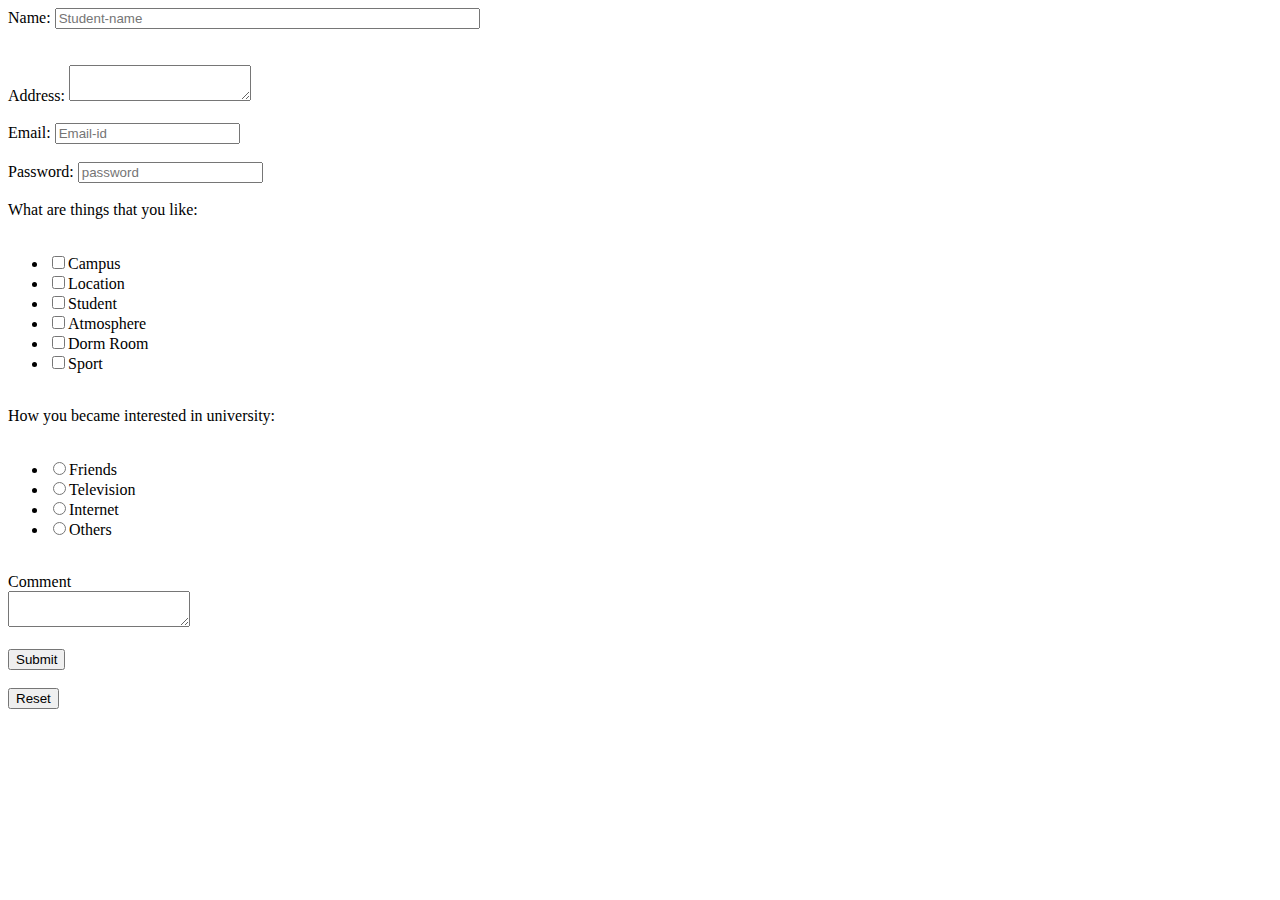
<file: cac1.html>
<!DOCTYPE html>
<html>
 <head><title>Campus Visit</title>
 </head>
 <body>
 <form name="std_details" method="post">
 <label for="sname">Name:</label>
 <input type="sname" id="sname" placeholder="Student-name" size="50">
 <span></span>
 <br><br><br>
 <label>Address:</label>
 <textarea height="5" width="50"></textarea><br><br>
 <label for="email">Email:</label>
 <input type="email" id="email" placeholder="Email-id"/>
 <span></span>
 <br><br>
 <label for="pass">Password:</label>
 <input type="pass" id="pass" placeholder="password"/>
 <span></span>
 <br><br>
 What are things that you like:<br><br>
 <ul>
 <li><input type="checkbox" name="camp">Campus</li>
 <li><input type="checkbox" name="camp">Location</li>
 <li><input type="checkbox" name="camp">Student</li> 
 <li><input type="checkbox" name="camp">Atmosphere</li>
 <li><input type="checkbox" name="camp">Dorm Room</li>
 <li><input type="checkbox" name="camp">Sport</li>
 </ul><br>
 How you became interested in university:<br><br>
 <ul>
 <li><input type="radio" name="iu">Friends</li>
 <li><input type="radio" name="iu">Television</li>
 <li><input type="radio" name="iu">Internet</li>
 <li><input type="radio" name="iu">Others</li>
 </ul>
 <br>
 Comment<br>
 <textarea height="5" width="50"></textarea><br><br>
 <button id="submit">Submit</button><br><br>
 <script>
    $("#submit").click(function() {
       alert("The Form has been Submitted.");
    });
 </script>
 <button type="reset">Reset</button>
 </form>
 </body>
</html>
<script>
    var sname=document.getElementById('sname');
    var email=document.getElementById('email');
    var pass=document.getElementById('pass');
    var span=document.getElementsByTagName('span');
    sname.onkeydown=function()
    {
       const regname= /^[A-Z]+[a-zA-Z]+$/;
       if(regname.test(sname.value))
       {
         span[0].innerText="Your name is Valid";
         span[0].style.color="lime";  
       }
       else{
           span[0].innerText="Invalid name";
           span[0].style.color="red";
       }}
    email.onkeydown=function()
    {
       const regex2= /^([a-z0-9\.-]+)@([a-z0-9]+)\.([in])$/;
       if(regex2.test(email.value))
       {
         span[1].innerText="Your Email is Valid";
         span[1].style.color="lime";  
       }
       else{
           span[1].innerText="Invalid Email Id";
           span[1].style.color="red";
       }}
       pass.onkeydown=function()
       {
          const regpass= /(?=.*[a-z])(?=.*[A-Z])(?=.*[0-9])(?=.*[!@#\$%\^&\*])(?=.{7,})/;
          if(regpass.test(pass.value))
       {
         span[2].innerText="Password Valid";
         span[2].style.color="lime";  
       }
       else{
           span[2].innerText="Password must conatain(Ucase,Lcase,Number,Schar)";
           span[2].style.color="red";
       }   
       }

</script>
</file>
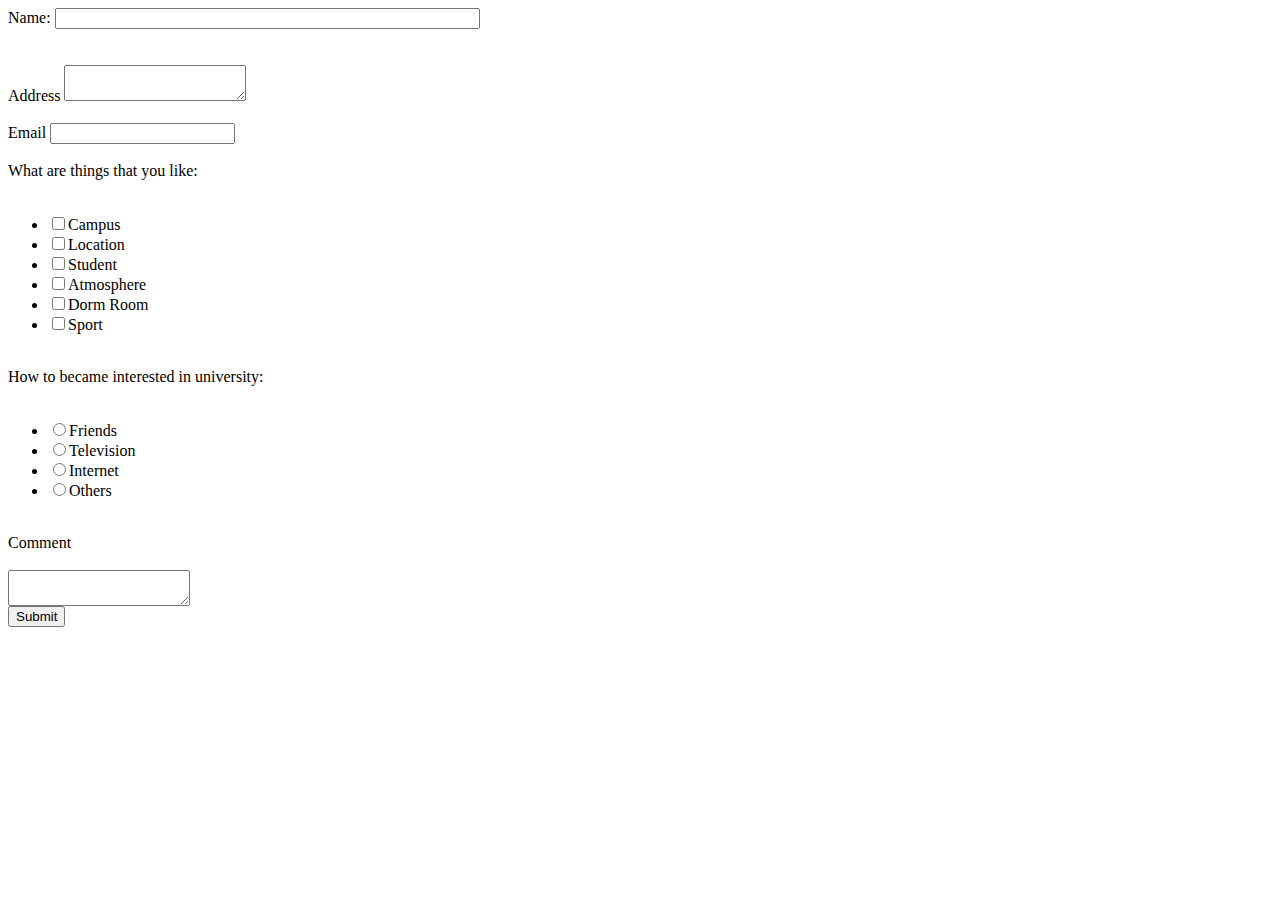
<file: feedback.html>
<html>
 <head>
     <title>Campus Visit</title>
 </head>
  <body>
  <form name="std_details" method="post">
  <label>Name:</label>
  <input type="text" size="50"><br><br><br>
  <label>Address</label>
  <textarea height="5" width="50"></textarea><br><br>
  <label>Email</label>
  <input type="email"/><br><br>
 What are things that you like:<br><br>
 <ul>
 <li><input type="checkbox" name="camp">Campus</li>
 <li><input type="checkbox" name="camp">Location</li>
 <li><input type="checkbox" name="camp">Student</li> 
 <li><input type="checkbox" name="camp">Atmosphere</li>
 <li><input type="checkbox" name="camp">Dorm Room</li>
 <li><input type="checkbox" name="camp">Sport</li>
 </ul><br>
 How to became interested in university:<br><br>
 <ul>
 <li><input type="radio" name="iu">Friends</li>
 <li><input type="radio" name="iu">Television</li>
 <li><input type="radio" name="iu">Internet</li>
 <li><input type="radio" name="iu">Others</li>
 </ul>
 <br>
 Comment<br><br>
 <textarea height="5" width="50"></textarea><br>
 <button>Submit</button>
 </form>
 </body>

</html>
</file>
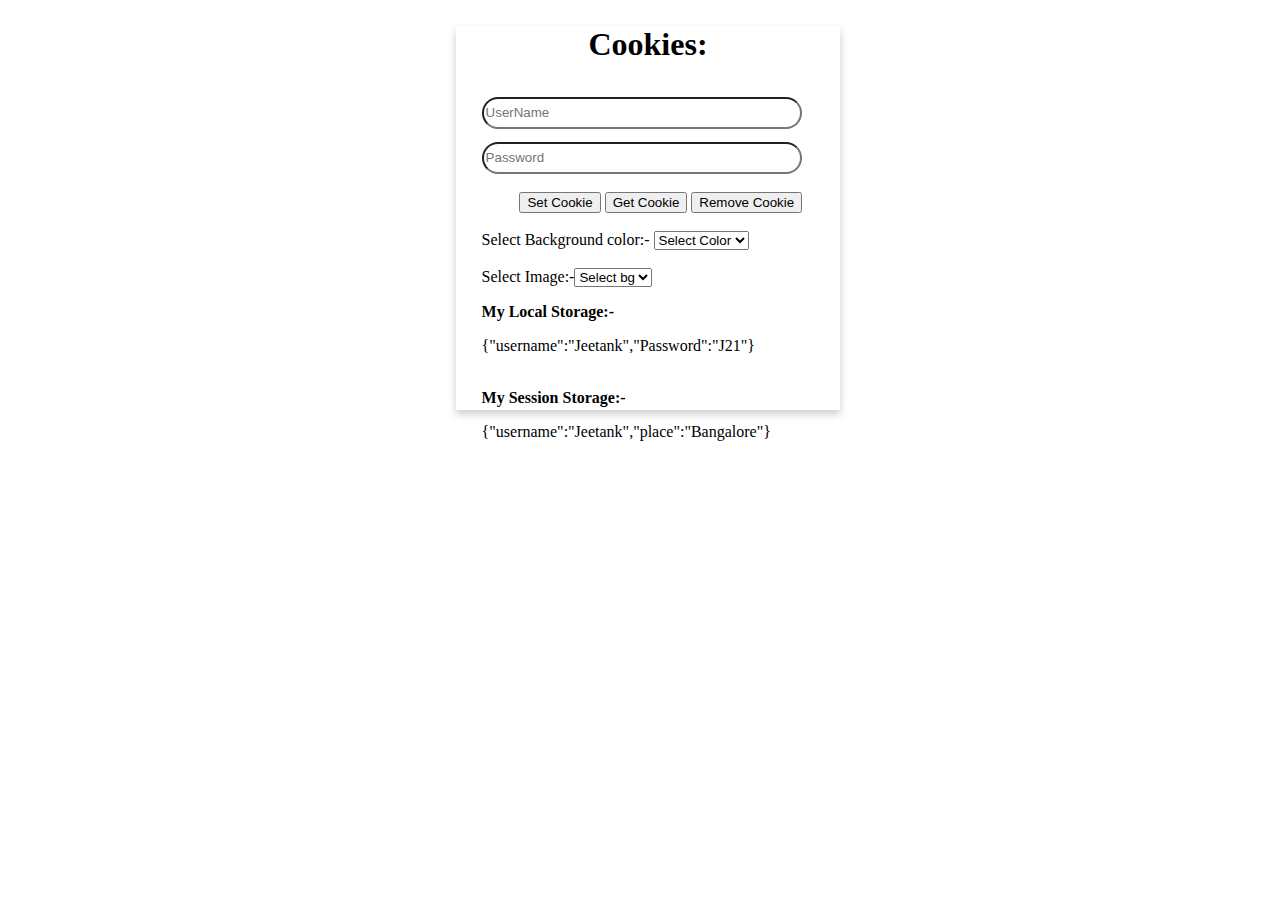
<file: cookies(lab-6)/cookies.html>
<html>
<!DOCTYPE html>
<html lang="en">

<head>
    <meta charset="UTF-8">
    <meta http-equiv="X-UA-Compatible" content="IE=edge">
    <meta name="viewport" content="width=device-width, initial-scale=1.0">
    <title>Document</title>
    <style>
        .card {
            /* Add shadows to create the "card" effect */
            box-shadow: 0 4px 8px 0 rgba(0, 0, 0, 0.2);
            transition: 0.3s;
            height: 30vw;
            width: 30vw;
            margin-left: 35vw;
            margin-top: 2vw;
            background-color: white;
        }

        .info {
            margin-left: 2vw;
        }

        .info input[type=text],
        input[type=email],
        input[type=password] {
            width: 25vw;
            margin-top: 1vw;
            height: 2.5vw;
            border-radius: 2vw;
        }
    </style>
   

</head>

<body>
    <div class="card">
        <h1>
            <center>Cookies:</center>
        </h1>
        <div class="info">
            <form action="">

                <input type="text" id="uname" placeholder="UserName"><br>
                <input type="password" id="password" placeholder="Password"><br><br>
                <center>
                    <input type="submit" value="Set Cookie" onclick="setCookie()">
                    <input type="submit" value="Get Cookie" onclick="getCookie()">
                    <input type="submit" value="Remove Cookie" onclick="removeCookie()"><br><br>
                </center>
                Select Background color:- <select id="demo" onchange="show()"><br>
                    <option value="Select Color">Select Color</option>
                    <option value="#E5D68A">Yellow</option>
                    <option value="#6AC47E">Green</option>
                    <option value="#51E1ED">Blue</option>
                    <option value="#f4f0ec">Grey</option>
                </select><br><br>
                Select Image:-<select id="bg" onchange="showBg()">
                    <option value="Select bg">Select bg</option>
                    <option value="a.jpg">Yellow</option>
                    <option value="b.jpg">Green</option>
                    <option value="c.jpg">Blue</option>
                </select>
            </form>
        <b>My Local Storage:-</b>
        <p id="data" ></p>
        <br>
        <b>My Session Storage:-</b>
        <p id="session"></p>
            </div>
        </div>
    </div>
    <div id="header" style="margin-right: 2vw;">
    </div>
</body>
<script>
    //Local storage
    var person = { "username": "Jeetank", "Password": "J21" };
    var person2 = { "username": "Nikit", "Password": "N21" };
    localStorage.setItem('person', JSON.stringify(person));
    localStorage.setItem('person2', JSON.stringify(person2));

    var retrievedPerson = JSON.parse(localStorage.getItem('person'));
    var retrievedPerson2 = JSON.parse(localStorage.getItem('person2'));

    document.getElementById("data").innerHTML = localStorage.getItem('person')
    // console.log(localStorage.getItem('person2'));
    // console.log(localStorage.getItem('person'));

    //Session
    var employee = { "username": "Jeetank", "place": "Bangalore" };
    var employee2 = { "username": "Nikit", "place": "Chennai" };
    sessionStorage.setItem('employee', JSON.stringify(employee));
    sessionStorage.setItem('employee2', JSON.stringify(employee2));

    var retrievedemployee = JSON.parse(sessionStorage.getItem('employee'));
    var retrievedemployee2 = JSON.parse(sessionStorage.getItem('employee2'));

    document.getElementById('session').innerHTML = sessionStorage.getItem('employee')
    // console.log(sessionStorage.getItem('employee2'))
    // console.log(sessionStorage.getItem('employee'))

    function setCookie() {
        var fnme = uname.value
        var lnme = password.value
        document.cookie = " Name =" + fnme
        document.cookie = "Password =" + lnme
    }

    function getCookie() {
        if (document.cookie.length != 0) {


            var allcookies = document.cookie;
            document.write("All Cookies : " + allcookies);

            // Get all the cookies pairs in an array
            cookiearray = allcookies.split(';');

            // Now take key value pair out of this array
            for (var i = 0; i < cookiearray.length; i++) {
                name = cookiearray[i].split('=')[0];
                value = cookiearray[i].split('=')[1];
                document.write('<br>' + "Key is : " + name + " and Value is : " + value);
            }
        }
        else {
            alert("No cookies")
        }
    }

    function removeCookie() {
        document.cookie = "Name=; expires=Thu, 01 Jan 2022 00:00:00 UTC; path=/;";
        document.cookie = "Password=; expires=Thu, 01 Jan 2022 00:00:00 UTC; path=/;"
    }

    function show() {
        var value = document.getElementById("demo").value;
        if (value != "Select Color") {
            document.bgColor = value;
            document.cookie = "color=" + value + ";expires=Fri,2 Feb 2022 01:00:00 UTC;";
        }
    }
    window.onload = function () {
        if (document.cookie.length != 0) {
            var a = document.cookie.split("=");
            document.getElementById("demo").value = a[1];
            document.bgColor = a[1];
        }
    }

    function showBg() {
            var value = document.getElementById("bg").value;
            if (value != "Select Image") {
                document.bgImg = value;
                document.cookie = "img src=" + value + ";expires=Fri,27 Jan 2022 01:57:55 UTC;";
            }
        }
        window.onclick = function () {
            var value = document.getElementById("bg").value;
            console.log(value)

            if (document.cookie.length != 0) {
                
        
                var a = document.cookie.split("=");
                document.getElementById("bg").value = a[1];
                var img = document.createElement("img");
                img.src = value;
                img.style="width:400px;height:200px;"
                var src = document.getElementById("header");
                src.appendChild(img);


            }
            
        }
</script>
</html>
</file>
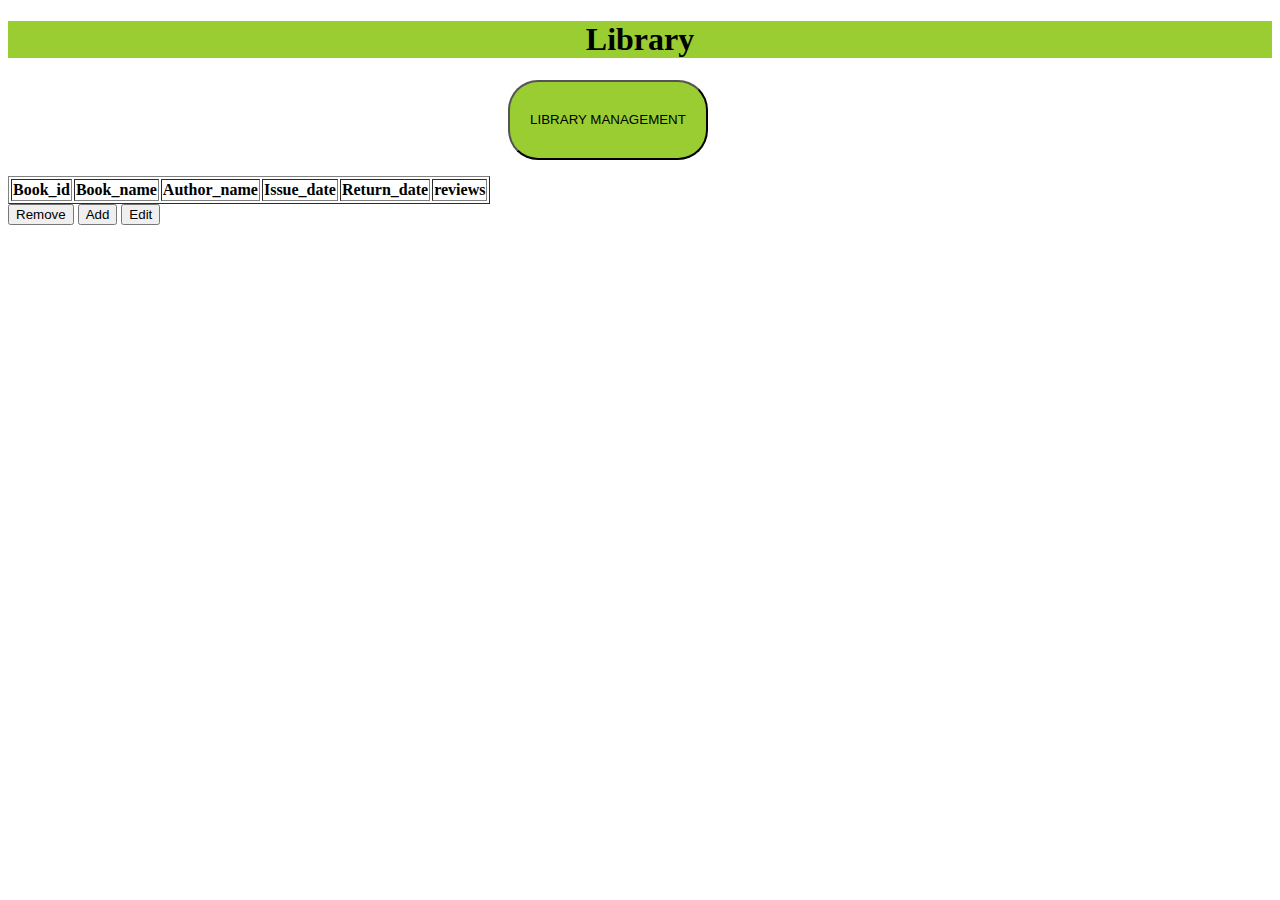
<file: dom/dom1.html>
<!DOCTYPE html>
<html lang="en">

<head>
    <meta charset="UTF-8">
    <meta http-equiv="X-UA-Compatible" content="IE=edge">
    <meta name="viewport" content="width=device-width, initial-scale=1.0">
    <title>Dom Parser</title>
    <style>
        h1 {
            align-items: center;
            text-align: center;
            background-color: yellowgreen;
        }

        button {
            width: 200px;
            height: 80px;
            margin-left: 500px;
            background-color: yellowgreen;
            border-radius: 30px;
        }

        button:hover {
            background-color: black;
            color: white;
            cursor: pointer;
        }
    </style>
    <script>
        var xmlDoc;
        function loadxmldoc() {
            var xmlhttp = new XMLHttpRequest();
            xmlhttp.onreadystatechange = function () {
                if (this.readyState == 4 && this.status == 200) {
                    xmlDoc = this.responseXML;
                    myFunction();
                }
            };
            xmlhttp.open("GET", "library.xml", true);
            xmlhttp.send();
        }
        function myFunction(xml, action) {

            var x, i, table;

            if (action == "delete") {
                y = xmlDoc.getElementsByTagName('Library')[0];
                xmlDoc.documentElement.removeChild(y);
                alert('The Element has been removed!');
            }
            if (action == "create") {
                a = prompt("Enter Book_id");
                b = prompt("Enter Book_name");
                c = prompt("Enter Author_name");
                d = prompt("Enter Issue_date");
                e = prompt("Enter Return_date");
                f = prompt("Enter Review");


                var i
                var details = []
                Library = xmlDoc.createElement("Library")
                details[0] = xmlDoc.createElement("Book_Id");
                details[0].appendChild(xmlDoc.createTextNode(a))
                Library.appendChild(details[0])
                details[1] = xmlDoc.createElement("Book_name")
                details[1].appendChild(xmlDoc.createTextNode(b))
                Library.appendChild(details[1])
                details[2] = xmlDoc.createElement("Author_name")
                details[2].appendChild(xmlDoc.createTextNode(c))
                Library.appendChild(details[2])
                details[3] = xmlDoc.createElement("Issue_date")
                details[3].appendChild(xmlDoc.createTextNode(d))
                Library.appendChild(details[3])
                details[4] = xmlDoc.createElement("Return_date")
                details[4].appendChild(xmlDoc.createTextNode(e))
                Library.appendChild(details[4])
                details[5] = xmlDoc.createElement("reviews")
                details[5].appendChild(xmlDoc.createTextNode(f))
                Library.appendChild(details[5])


                xmlDoc.documentElement.appendChild(Library);
            }
            if (action == "edit") {

                i = parseInt(prompt("Enter index to change")) - 1;
                a = prompt("Enter Book_id");
                b = prompt("Enter Book_name");
                c = prompt("Enter Author_name");
                d = prompt("Enter Issue_date");
                e = prompt("Enter Return_date");
                f = prompt("Enter Review");
                xmlDoc.getElementsByTagName("Library")
                [i].getElementsByTagName("Book_Id")[0].firstChild.nodeValue = a

                xmlDoc.getElementsByTagName("Library")
                [i].getElementsByTagName("Book_name")[0].firstChild.nodeValue = b

                xmlDoc.getElementsByTagName("Library")
                [i].getElementsByTagName("Author_name")[0].firstChild.nodeValue = c

                xmlDoc.getElementsByTagName("Library")
                [i].getElementsByTagName("Issue_date")[0].firstChild.nodeValue = d

                xmlDoc.getElementsByTagName("Library")
                [i].getElementsByTagName("Return_date")[0].firstChild.nodeValue = e

                xmlDoc.getElementsByTagName("Library")
                [i].getElementsByTagName("reviews")[0].firstChild.nodeValue = f
            }

            table = "<tr><th>Book_Id</th><th>Book_name</th><th>Author_name</th><th>Issue_date</th><th>Return_date</th><th>Dept_id</th></tr>";
            x = xmlDoc.getElementsByTagName("Library")
            for (i = 0; i < x.length; i++) {
                table += "<tr><td>" +
                    x[i].getElementsByTagName("Book_Id")[0].childNodes[0].nodeValue + "</td><td>" +
                    x[i].getElementsByTagName("Book_name")[0].childNodes[0].nodeValue + "</td><td>" +
                    x[i].getElementsByTagName("Author_name")[0].childNodes[0].nodeValue + "</td><td>" +
                    x[i].getElementsByTagName("Issue_date")[0].childNodes[0].nodeValue + "</td><td>" +
                    x[i].getElementsByTagName("Return_date")[0].childNodes[0].nodeValue + "</td><td>" +
                    x[i].getElementsByTagName("reviews")[0].childNodes[0].nodeValue + "</td></tr>";


            }
            document.getElementById("demo").innerHTML = table;
        }

    </script>
</head>

<body>
    <h1>Library</h1>
    <p><button onclick="loadxmldoc()">LIBRARY MANAGEMENT</button></p>

    <table id="demo" border="1">
        <tr>
            <th>Book_id</th>
            <th>Book_name</th>
            <th>Author_name</th>
            <th>Issue_date</th>
            <th>Return_date</th>
            <th>reviews</th>
        </tr>
    </table>

    <input type="button" value="Remove" onclick="myFunction(xmlDoc,'delete')" />
    <input type="button" value="Add" onclick="myFunction(xmlDoc,'create')" name="add" />
    <input type="button" value="Edit" onclick="myFunction(xmlDoc,'edit')" name="edit" />

</body>

</html>
</file>
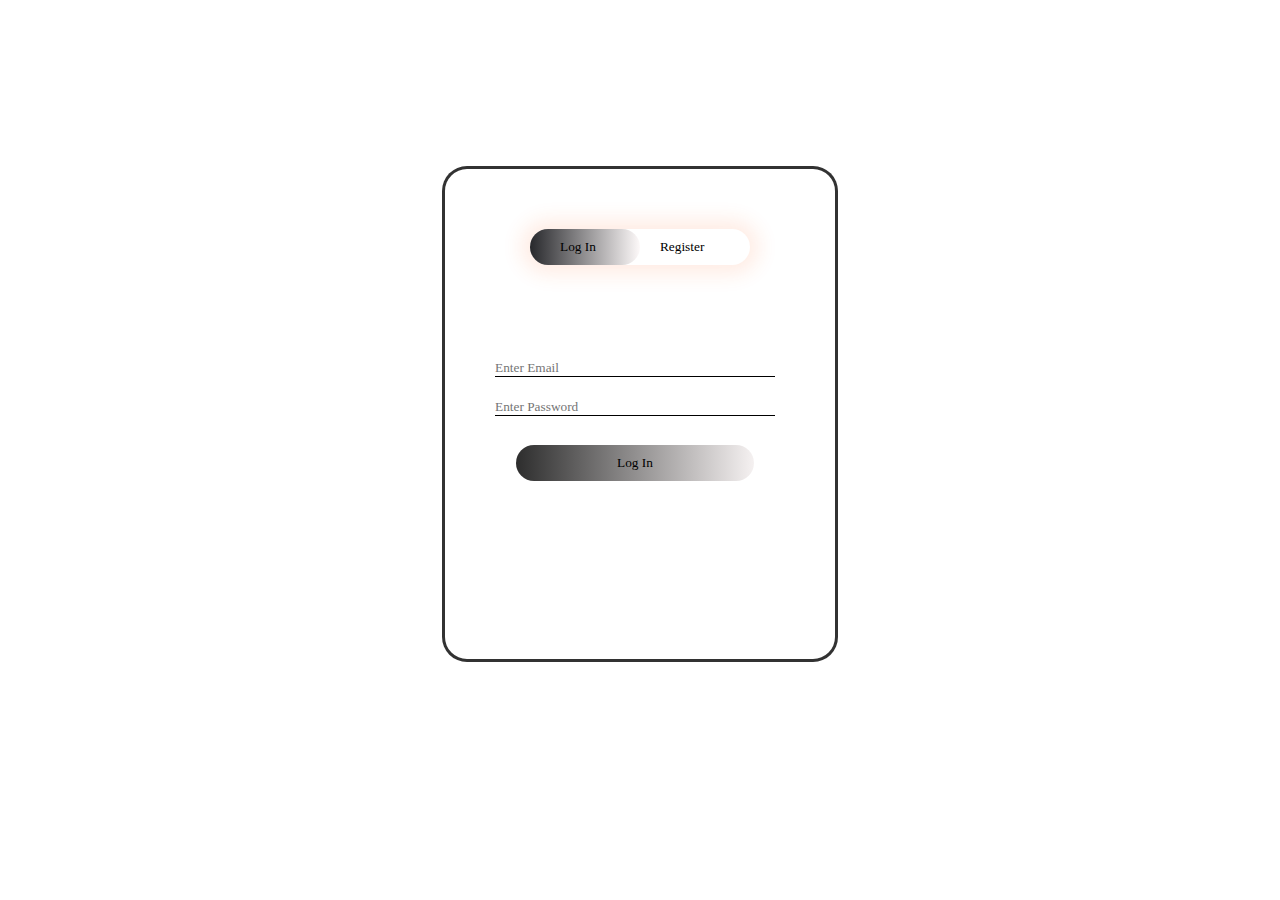
<file: JSVaild/login.html>
<!DOCTYPE html>
<html>
<head>
	<title> Login and Registration </title>
	<link rel="stylesheet" type="text/css" href="style.css">
</head>
<body>
<div class="box">
<div class="form">
	<div class="button">
		<div id="btn"></div>
		<button type="button" class="toggle" onclick="login()">
			Log In
		</button>
		<button type="button" class="toggle" onclick="register()">
			Register
		</button>

	</div>
<form class="log" action="" id="login" method="post" onsubmit="loginVal()" >
		<input type="text" class="lfield" placeholder="Enter Email" required id="mail">
		<input type="text" class="lfield" placeholder="Enter Password" required id="password"><br><br>
		<button type="submit" name="submit" class="lsubmit"> Log In </button>
</form>
<form class="log" action="" id="register" method="post" onsubmit="RegVal()">
		<input type="text" class="lfield " placeholder="Enter User Name" required id="name">
		<input type="email" class="lfield" placeholder="Enter Email" required id="email">
		<input type="number" class="lfield" placeholder="Enter Phone Number" required id="phone">
		<input type="text" class="lfield" placeholder="Enter Password" required id="password1">
		<input type="text" class="lfield" placeholder="Re-Enter Password" required id="password2"><br><br>
		<button type="submit" name="submit" class="lsubmit"> Register </button>
</form>

</div>
</div>
<script type="text/javascript">
	var x = document.getElementById("login");
	var y = document.getElementById("register");
	var z = document.getElementById("btn");

	function register(){
		x.style.left = "-400px";
		y.style.left = "50px";
		z.style.left = "110px";
	}

	function login(){
		x.style.left = "50px";
		y.style.left = "400px";
		z.style.left = "0px";
	}


    function loginVal(){
		var mail = document.getElementById('mail')
    	var pword = document.getElementById('password')

		var mailcheck = /^\w+([\.-]?\w+)+@(library.in|library.com)$/

			if (!mailcheck.test(mail.value)) {
                alert("Invalid Email")
				alert("Only official mail allowed")
                return
        	}
        
		var passcheck = /^(?=.*[a-z])(?=.*[A-Z])(?=.*\d)(?=.*[~`!@#$%^_+={}|:"<>,.?])[A-Za-z\d@$!%*?&]{8,}$/
            if (!passcheck.test(pword.value)) {
                alert("Password Criteria not met")
				alert("Please include atleast 1 Uppercase Char, 1 Lowercase Char, 1 Number, 1 Special Character and minimum length should be 8 characters.")
                return
        	}
		alert("Welcome User")
	}

	function RegVal(){
		var name = document.getElementById('name')
        var email = document.getElementById('email')
        var phone = document.getElementById('phone')
        var password1 = document.getElementById('password1')
        var password2 = document.getElementById('password2')

		var uname = /^[a-zA-Z ]*$/;
            if (!uname.test(name.value)) {
                alert("Name must only consist of Characters")
				alert("Numbers are not permitted")
                return
            }
	
		var emailid = /^\w+([\.-]?\w+)+@(library.in|library.com)$/
            if (!emailid.test(email.value)) {
                alert("Invalid Email")
				alert("Only official mail allowed")
                return
            }
    
		var phnumber = /[0-9]{10,10}/
            if (!phnumber.test(phone.value)) {
                alert("Phone Number can only consist of 10 digits")
                return
            }

        var psword = /^(?=.*[a-z])(?=.*[A-Z])(?=.*\d)(?=.*[~`!@#$%^_+={}|:"<>,.?])[A-Za-z\d@$!%*?&]{8,}$/
            if (!psword.test(password1.value)) {
                alert("Password Criteria not met")
				alert("Please include atleast 1 Uppercase Char, 1 Lowercase Char, 1 Number, 1 Special Character and minimum length should be 8 characters.")
                return
            }
		
		alert("Registered")
	}

</script>


</body>
</html>
</file>
<file: JSVaild/style.css>
*{
	margin: 0;
	padding: 0;
	font-family: cursive;
}
.box{
	height: 100%;
	width: 100%;

}
.form{
	width: 380px;
	height: 480px;
	position: relative;
	margin: 13% auto;
	background-color: rgb(255, 255, 255);
	padding: 5px;
	border-style: solid;
	border-color: rgba(17, 17, 17, 0.863);
	border-radius: 25px;
	overflow: hidden;
}
.button{
	width: 220px;
	margin: 55px auto;
	position: relative;
	box-shadow: 0 0 20px 9px #ff61241f;
	border-radius: 30px;
}
.toggle{
	padding: 10px 30px;
	cursor: pointer;
	background: transparent;
	border: 0;
	outline: none;
	position: relative;
}
#btn{
	top: 0;
	left: 0;
	position: absolute;
	width: 110px;
	height: 100%;
	background: linear-gradient( to right, rgba(5, 6, 10, 0.863) , rgb(253, 249, 249));
	border-radius: 30px;
	transition: 0.5s;
}
.log{
	top: 180px;
	position: absolute;
	width: 280px;
	transition: 0.5s;
}
.lfield{
	width: 100%;
	padding: 11px, 0;
	margin: 11px 0;
	border-left: 0px;
	border-top: 0px;
	border-right: 0px;
	border-bottom: 1px solid black;
	outline: none;
	background: transparent;
}

.lsubmit{
	width: 85%;
	padding: 10px 30px;
	cursor: pointer;
	display: block;
	margin: auto;
	background: linear-gradient( to right , rgba(12, 12, 12, 0.863) , rgb(245, 241, 241));
	border: 0;
	outline: none;
	border-radius: 30px;
	transition: 0.3s ease;
} 

.lsubmit:hover{
	background : linear-gradient( to right, rgb(245, 242, 242), rgba(5, 5, 5, 0.863));
	color: rgb(12, 12, 12);
}

#login{
	left: 50px;
}
#register{
	left: 450px;
}
</file>
